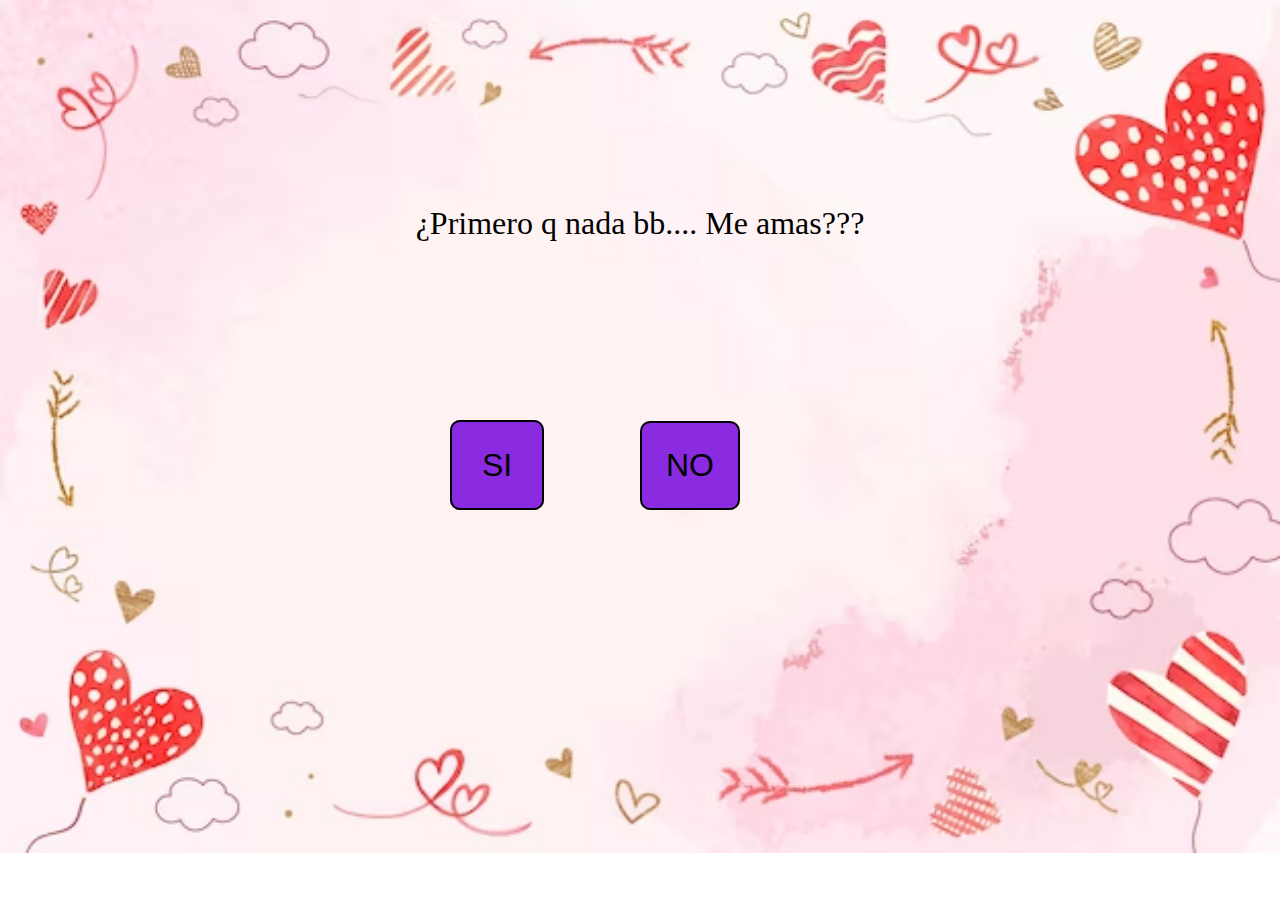
<file: index.html>
<!DOCTYPE html>
<html lang="es">
<head>
    <meta charset="UTF-8">
    <meta http-equiv="X-UA-Compatible" content="IE=edge">
    <meta name="viewport" content="width=device-width, initial-scale=1.0">
    <title>Feliz San Valentin mi Amor  </title>
    <link rel="stylesheet" href="estilos.css">
</head>
<body>

    <div class="contenedor">
        <p>¿Primero q nada bb.... Me amas???</p>
        <button id="nobtn">NO</button>
    </div>
    <script src="index.js"></script>

    <a href="Siguiente.html">SI</a>

</body>


</html>
</file>
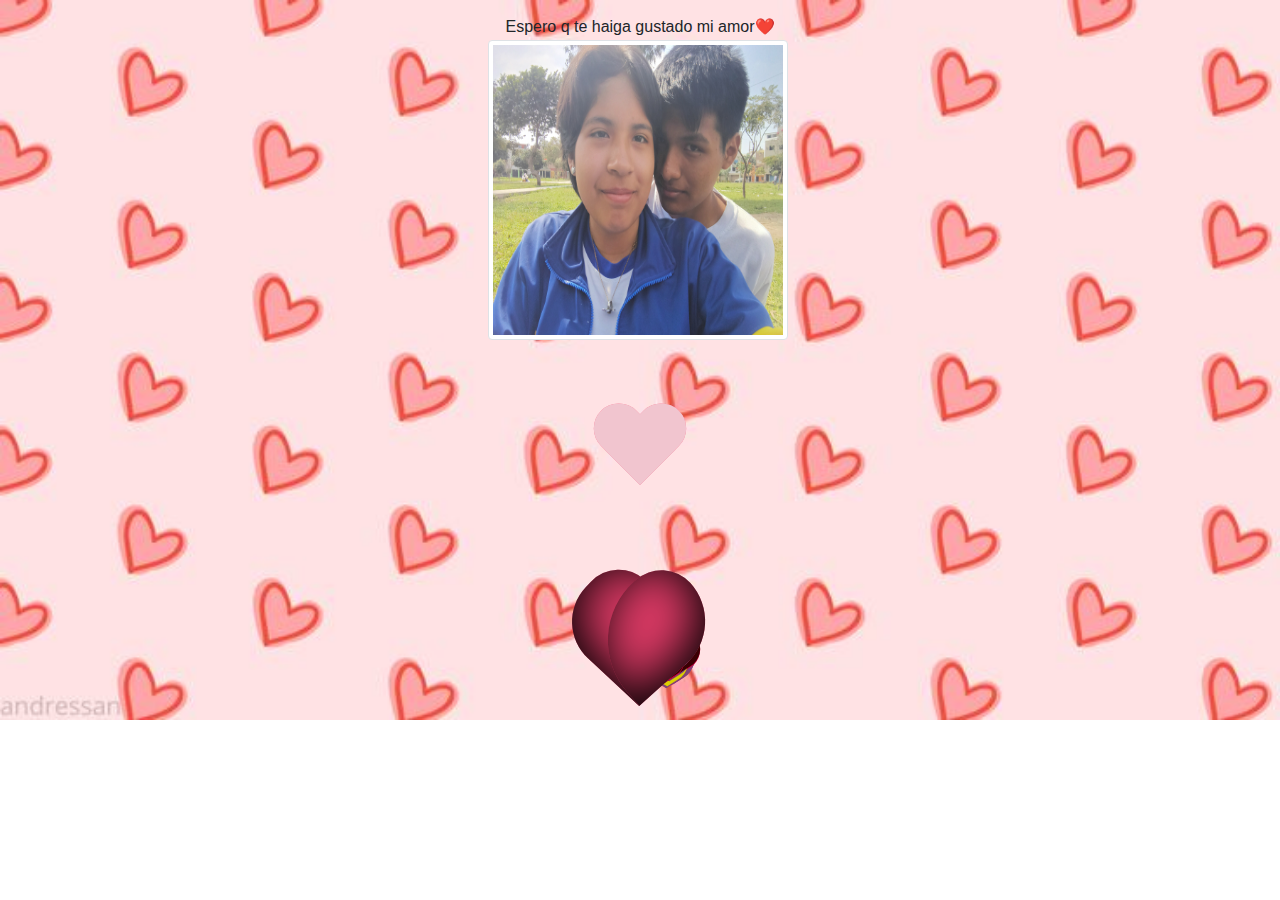
<file: Explosion.html>
<!DOCTYPE html>
<html lang="en">

<head>
    <meta charset="UTF-8">
    <meta name="viewport" content="width=device-width, initial-scale=1.0">
    <meta http-equiv="X-UA-Compatible" content="ie=edge">
    <link rel="stylesheet" href="https://maxcdn.bootstrapcdn.com/bootstrap/4.0.0/css/bootstrap.min.css" integrity="sha384-Gn5384xqQ1aoWXA+058RXPxPg6fy4IWvTNh0E263XmFcJlSAwiGgFAW/dAiS6JXm" crossorigin="anonymous">
    <link rel="stylesheet" href="https://cdnjs.cloudflare.com/ajax/libs/font-awesome/4.7.0/css/font-awesome.min.css">
    <title>MeEncantas</title>
    <link rel="stylesheet" href="carta.css">
    <style>




        body {
            overflow: hidden;
            perspective: 1000px;
            position: absolute;
            top: 0;
            left: 0;
            right: 0;
            bottom: 0;
        }
        
        div.box-bottom {
            position: absolute;
            bottom: 0;
            left: 0;
            right: 0;
            height: 30%;
            z-index: 10
        }
        
        .block-center {
            width: 20px;
            height: 20px;
            position: absolute;
            left: 50%;
            animation: hol 3s linear infinite;
        }
        
        .block-center div {
            position: absolute;
            width: 60px;
            height: 72px;
            border-radius: 0;
            border-radius: 80% 60% 0 0;
            transform: rotate(-60deg);
        }
        
        .block-center div:after {
            content: "";
        }
        
        .block-center div:before {
            content: "";
            position: absolute;
            height: 100%;
            width: 100%;
            background: inherit;
            transform: rotate(118deg);
            border-radius: 50% 80% 0 0;
            left: 19%;
            top: 30%;
        }
        
        .h {
            position: absolute;
            left: 50%;
            width: 120px;
            height: 120px;
            margin-left: -60px;
            z-index: 1;
            margin-top: -60px;
            animation: h 3s ease infinite alternate;
        }
        
        .h div:first-child {
            width: 80%;
            height: 100%;
            transform: rotate(-47deg);
            border-radius: 50px 38px 20px 0;
            position: absolute;
            background: #db3a65;
            box-shadow: 10px 0 47px black inset
        }
        
        .h div:last-child {
            width: 80%;
            height: 100%;
            background: #db3a65;
            transform: rotate(48deg);
            border-radius: 80px 118px 0 163px;
            position: absolute;
            top: 0;
            right: 0;
            box-shadow: -10px 0 47px black inset
        }
        
        @keyframes hol {
            0% {
                top: 0%;
                overflow: hidden;
                transform: rotateX(0deg)
            }
            50% {
                top: -300px;
                left: 50%;
                height: 0;
                width: 0;
                transform: translateX(-50%)
            }
            90% {
                opacity: 1
            }
            100% {
                top: -500px;
                width: 1000px;
                height: 500px;
                transform: translateX(-50%);
                opacity: 0
            }
        }
        
        @keyframes h {
            0% {
                transform: scale(.5)
            }
            50% {
                transform: scale(1.5)
            }
            100% {
                transform: scale(.5)
            }
        }
        
        .heart {
            position: absolute;
            width: 100px;
            height: 90px;
            top: 50%;
            left: 50%;
            margin-top: -45px;
            margin-left: -50px;
        }
        
        .heart:before,
        .heart:after {
            position: absolute;
            content: "";
            left: 50px;
            top: 0;
            width: 50px;
            height: 80px;
            background: #f1c5cf;
            border-radius: 50px 50px 0 0;
            transform: rotate(-45deg);
            transform-origin: 0 100%;
        }
        
        .heart:after {
            left: 0;
            transform: rotate(45deg);
            transform-origin: 100% 100%;
        }
        
        .love1 {
            animation: heart-animation 1s linear .4s infinite;
        }
        
        .love2 {
            animation: beating .5s linear infinite alternate;
        }
        
        .love1:after,
        .love1:before {
            background-color: #ff7693;
        }
        
        @keyframes beating {
            0% {
                transform: scale(1.5);
            }
            100% {
                transform: scale(1);
            }
        }
        
        @keyframes heart-animation {
            46% {
                transform: scale(1);
            }
            50% {
                transform: scale(1.3);
            }
            52% {
                transform: scale(1.5);
            }
            55% {
                transform: scale(3);
            }
            100% {
                opacity: 0;
                transform: scale(50);
            }
        }

        p{

padding-top: 350px;
display: flex;
flex-direction: column;
justify-content: center;
align-items: center;
width: 100%;
margin: auto;
position: relative;
margin-top: -335px;
font-family: 'Poppins', sans-serif;

}

    </style>
</head>

<body>



    <img src='Girl.jpg' class="img-thumbnail" style='height:300px;width:300px;position:absolute;top:290px;left:42%'>
    <div class="heart love1"></div>
    <div class="heart love2"></div>
    <div class="box-bottom">

        <div class="h">
            <div id="h">

            </div>
            <div>

            </div>
        </div>
        <div class="hol" id="hol">

            <div id="center" class="block-center"> </div>
        </div>
    </div>

</body>

<p>Espero q te haiga gustado mi amor❤️</p>

<script src="https://code.jquery.com/jquery-3.2.1.slim.min.js" integrity="sha384-KJ3o2DKtIkvYIK3UENzmM7KCkRr/rE9/Qpg6aAZGJwFDMVNA/GpGFF93hXpG5KkN" crossorigin="anonymous"></script>
<script src="https://cdnjs.cloudflare.com/ajax/libs/popper.js/1.12.9/umd/popper.min.js" integrity="sha384-ApNbgh9B+Y1QKtv3Rn7W3mgPxhU9K/ScQsAP7hUibX39j7fakFPskvXusvfa0b4Q" crossorigin="anonymous"></script>
<script src="https://maxcdn.bootstrapcdn.com/bootstrap/4.0.0/js/bootstrap.min.js" integrity="sha384-JZR6Spejh4U02d8jOt6vLEHfe/JQGiRRSQQxSfFWpi1MquVdAyjUar5+76PVCmYl" crossorigin="anonymous"></script>
<script>
    var myhol = document.getElementById("hol");

    // start function randVal
    function randVal(myVal, other) {

        if (Array.isArray(myVal)) {

            var ranInArray = Math.floor(Math.random() * myVal.length);
            return myVal[ranInArray];


        } else {

            var randnum = Math.floor(Math.random() * myVal);
            return randnum;

        }


    }
    // end function randVal
    var color = ['#cc3673', '#273522', '#7c001b', '#3a0003', '#dbd000', '#824275', '#eba2a3', '#d1003b'],
        sizebox = [10, 15, 20, 5, 12, 30, 22, 34, 16],
        myh = document.getElementById("hol"),
        lV = document.getElementById("h");






    for (i = 0; i < 100; i++) {
        for (x = 0; x < myh.children.length; x++) {

            var mypub = document.createElement("div");

            var size = randVal(sizebox) + "px";

            mypub.style.backgroundColor = randVal(color);

            mypub.style.borderColor = randVal(color);

            mypub.style.width = size;

            mypub.style.height = size;

            mypub.style.left = randVal(100) + "%";

            mypub.style.top = randVal(100) + "%";

            myh.children[x].appendChild(mypub);

        }
    }
    var ct = document.getElementById("center");

    setInterval(function() {
        lV.style.backgroundColor = randVal(color);
        lV.nextElementSibling.style.backgroundColor = randVal(color);

        for (i = 0; i < ct.children.length; i++) {
            ct.children[i].style.backgroundColor = randVal(color);
        }

    }, 1000);
</script>

</html>
</file>
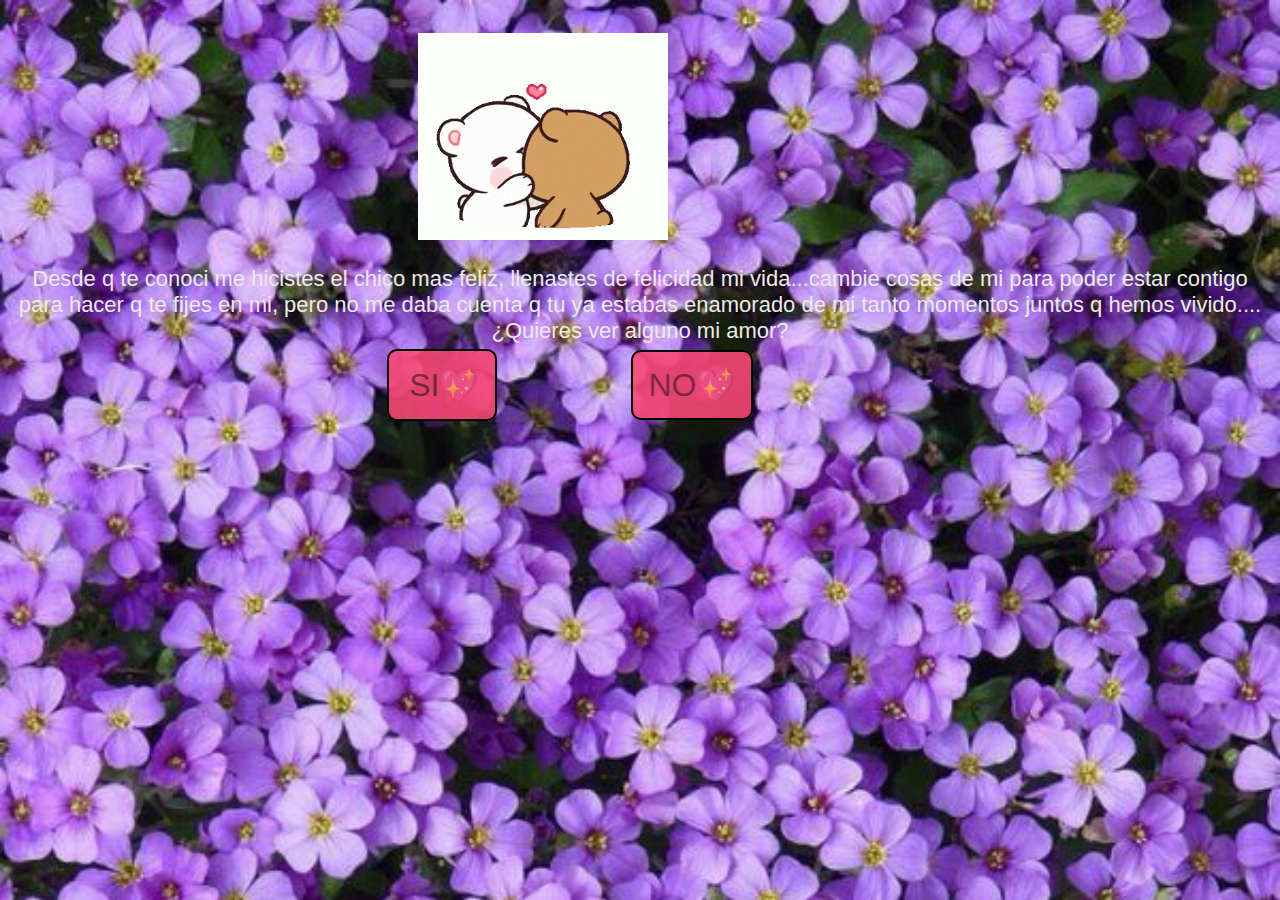
<file: pagina 1.html>
<!DOCTYPE html>
<html lang="es">
<head>
    <meta charset="UTF-8">
    <meta name="viewport" content="width=device-width, initial-scale=1.0">
    <title>Muero de amor por ti</title>
    <link rel="stylesheet" href="pagina1.css">
    <img src="pinterestdownloader.com-1707410782.676143.gif" alt="gif">
</head>
<body>
 
    <div class="contenedor">
<p> Desde q te conoci me hicistes el chico mas feliz, llenastes de felicidad mi vida...cambie cosas de mi para poder estar contigo para hacer q te fijes en mi, pero no me daba cuenta q tu ya estabas enamorado de mi tanto momentos juntos q hemos vivido....¿Quieres ver alguno mi amor?</p>
    </div>

<a href="Si.html" id="Yesbtn">SI💖</a>
<a href="NO.html" id="Nobtn">NO💖</a>
</body>
</html>
</file>
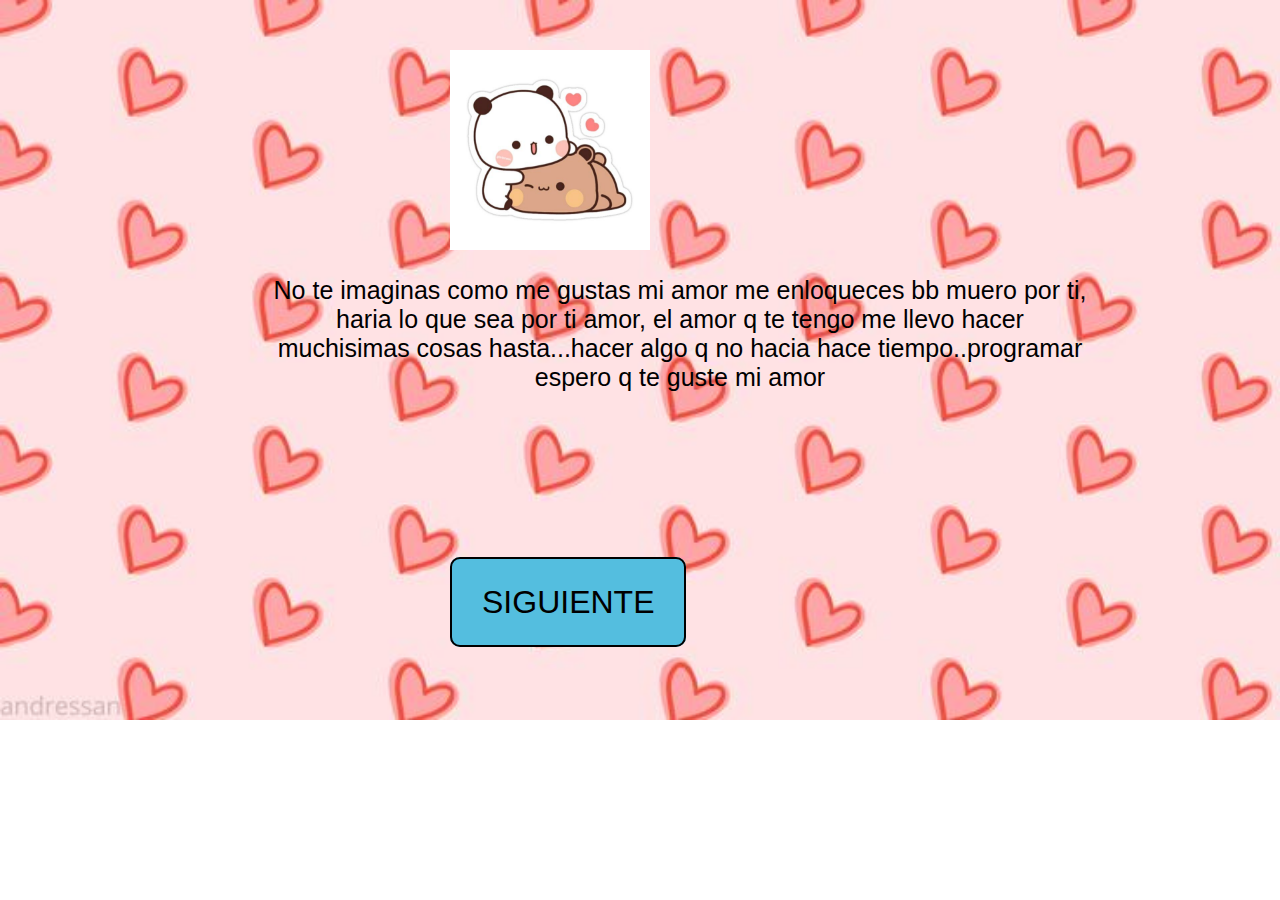
<file: Siguiente.html>
<!DOCTYPE html>
<html lang="es">
<head>
    <meta charset="UTF-8">
    <meta http-equiv="X-UA-Compatible" content="IE=edge">
    <meta name="viewport" content="width=device-width, initial-scale=1.0">
    <title>Yo igual te amo mi amor</title>
    <link rel="stylesheet" href="segunda.css">
    <img src="imagines/Bubu Dudu Sticker by myboutique001.jpg" alt="ositos">
   
</head>
<body>
 <div class="contenedor"></div>   
 <p class="texto1">No te imaginas como me gustas mi amor me enloqueces bb muero por ti, haria lo que sea por ti amor, el amor q te tengo me llevo hacer muchisimas cosas hasta...hacer algo q no hacia hace tiempo..programar espero q te guste mi amor</p>

<a href="pagina 1.html">SIGUIENTE</a>

</body>
</html>
</file>
<file: estilos.css>
*{
 margin: 0;
}

body{

background-image: url(fotos/corazon.jpg);
background-size: cover;
background-repeat: no-repeat;


}

.contenedor{

text-align: center;

}

p{

font-size: xx-large;
padding: 16%;

}
button{

font-size: xx-large;
padding: 0.75em;

}
#yesbtn{
    
    transform: translate(-100%,0);
}
#nobtn{
background-color: blueviolet;
position: absolute;
border-radius: 10px;
margin-top: -26px;
border: 2px solid black;

}


a{

font-size: xx-large;
padding: 25px 30px;
transform: translate(-100%,0);
font-family: Arial, Helvetica, sans-serif;
margin: 150px 450px;
background-color: blueviolet;
color: black;
text-decoration: none;
border: 2px solid black;
border-radius: 10px;
}

a:hover{

background-color: transparent;
border: 2px solid blueviolet;
color: blueviolet;
}
</file>
<file: carta.css>
img{

margin-top: -250px;
margin-left: -50px;

}

body{

background-image: url(Hearts\ for\ you\ -\ Corazones\ para\ ti\ _\).jpg);
background-size: cover;
background-repeat: no-repeat;
}
</file>
<file: pagina1.css>
body{

background-image: url(af073d63-c466-4f4d-b6d0-729a9eda6cb6.jpg);
background-size: cover;

}


img{

padding-top: 25px;
width: 250px;
padding-left: 410px;
}

.contenedor{

text-align: center;
padding: -100%;
font-size: xx-large;
font-size: 22px;
font-family: Arial, Helvetica, sans-serif;
color: rgb(236, 234, 230);

}

a{

    font-size: xx-large;
    padding: 25px 30px;
    transform: translate(-100%,0);
    font-family: Arial, Helvetica, sans-serif;
    margin: 150px 450px;
    background-color: rgba(248, 72, 116, 0.89);
    color: black;
    text-decoration: none;
    border: 2px solid black;
    border-radius: 10px;
padding: 0.50em;
margin: 130px;

    }
    
    a:hover{
    
    background-color: rgb(143, 60, 136);
    border: 2px solid rgba(168, 182, 219, 0.753);
    color: rgb(2, 2, 2);
    }

    #Yesbtn{
        padding-left: 20px;
                color: rgba(7, 7, 7, 0.527);
        margin: 150px;
        margin-left: 30%;
    

    }

    #Nobtn{

    color: rgba(17, 17, 17, 0.527);
    padding: 20x 15px;
padding-left: 20px;
margin: -20px;
padding: 15px;

    }
</file>
<file: segunda.css>
body{
background-image: url(Hearts\ for\ you\ -\ Corazones\ para\ ti\ _\).jpg);
background-repeat: no-repeat;
background-size: cover;

}

*{

margin: 0%;

}

img{

width: 200px;
margin-left: 450px;
margin-top: 50px;


}

p{

    font-size: xx-large;
    padding: 15%;
    font-family: Arial, Helvetica, sans-serif;
 margin-left: 80px;
 margin-top: -170px;
 font-size: 25px;
text-align: center;

}

.contenedor{

text-align: center;
}

a{

    font-size: xx-large;
    padding: 25px 30px;
    transform: translate(-100%,0);
    font-family: Arial, Helvetica, sans-serif;
    margin: 150px 450px;
    background-color: rgb(84, 190, 223);
    color: black;
    text-decoration: none;
    border: 2px solid black;
    border-radius: 10px;
    margin-top: 200px;


    }
    
    a:hover{
    
    background-color: transparent;
    border: 2px solid rgba(96, 136, 243, 0.753);
    color: rgb(2, 2, 2);
    }
</file>
